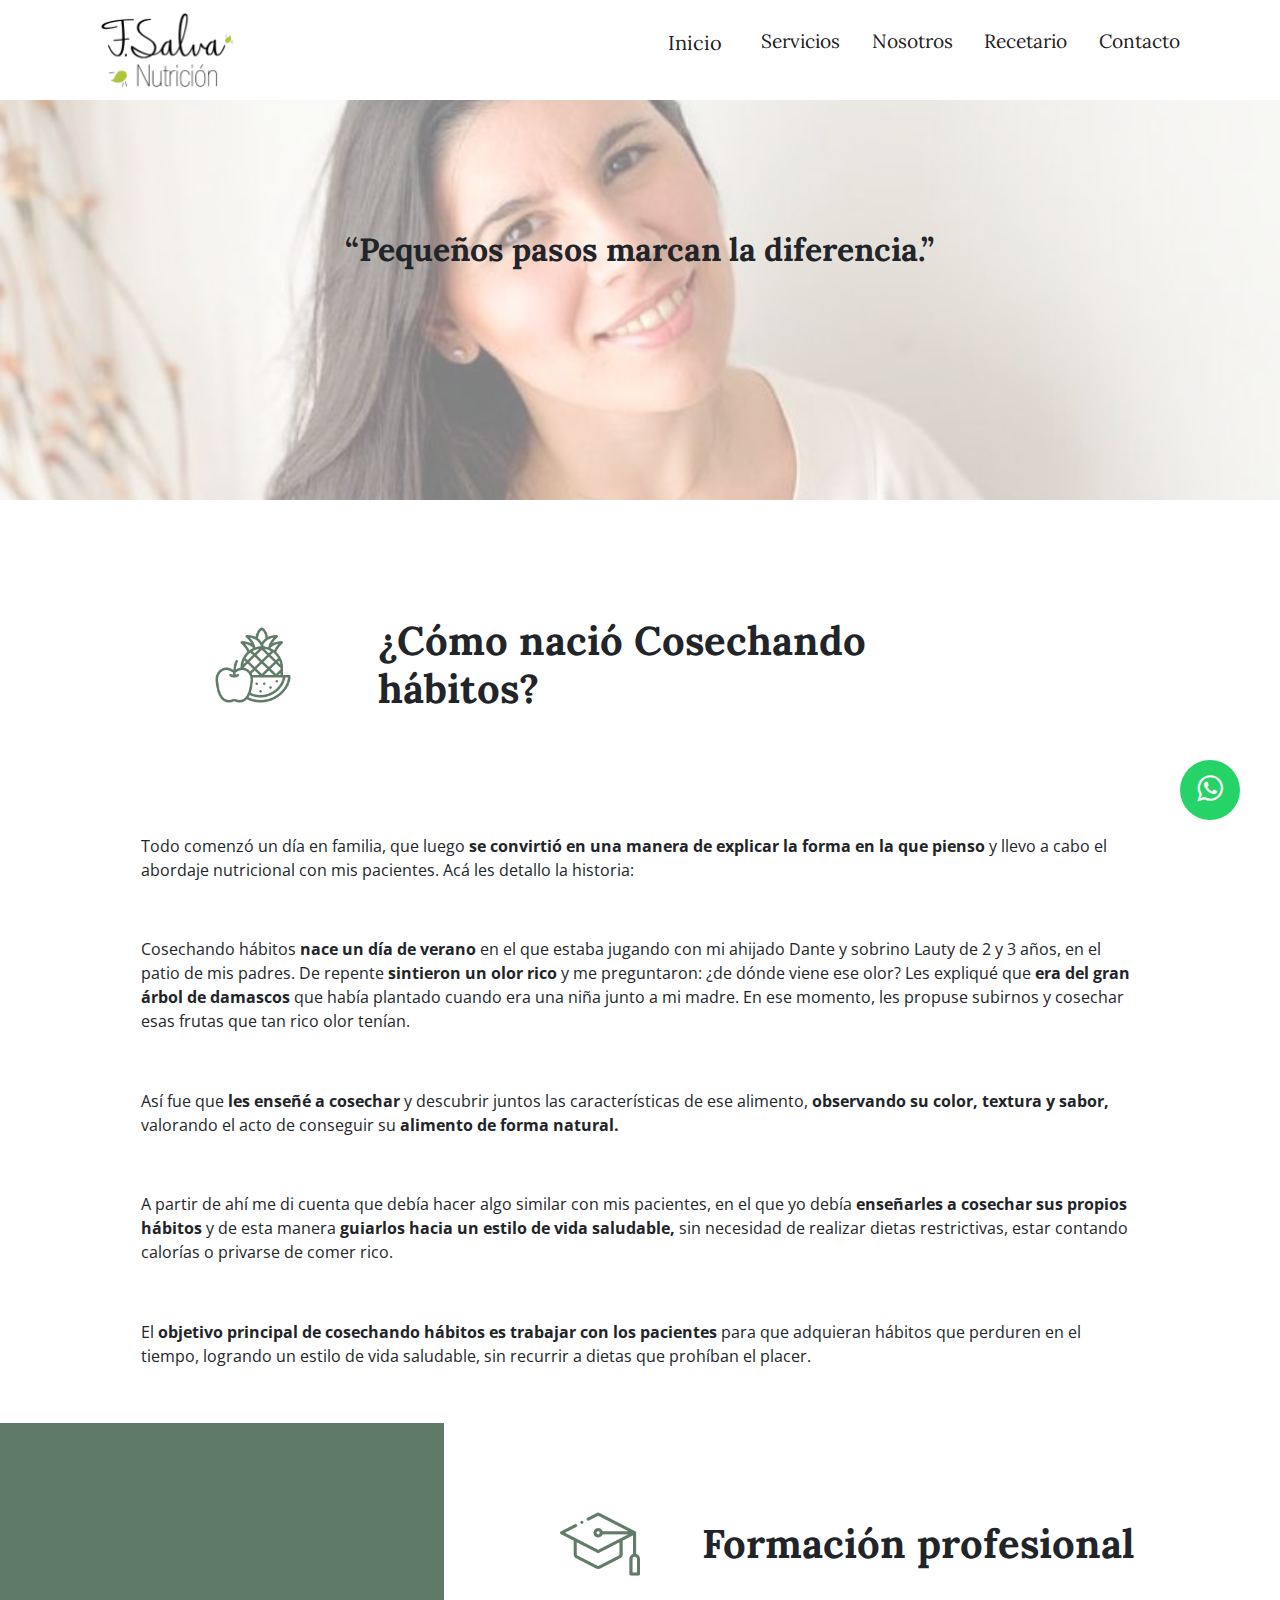
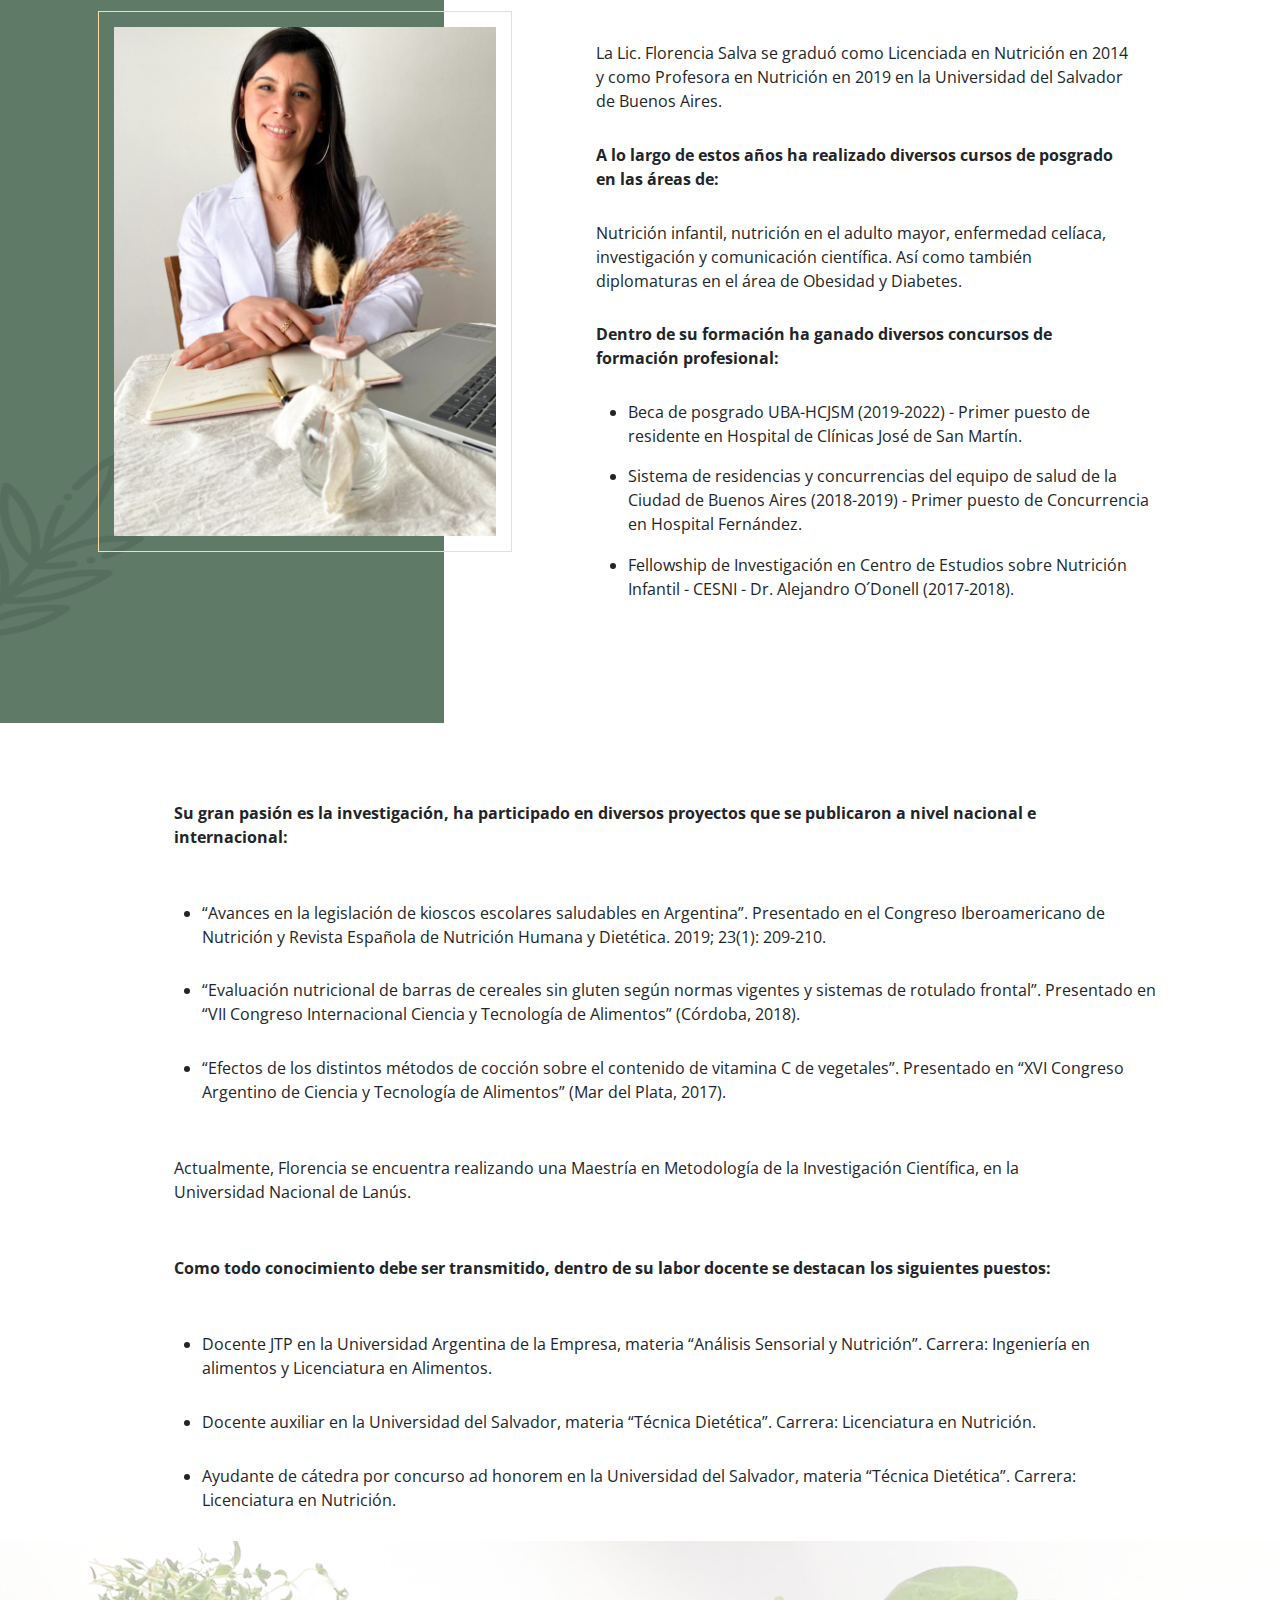
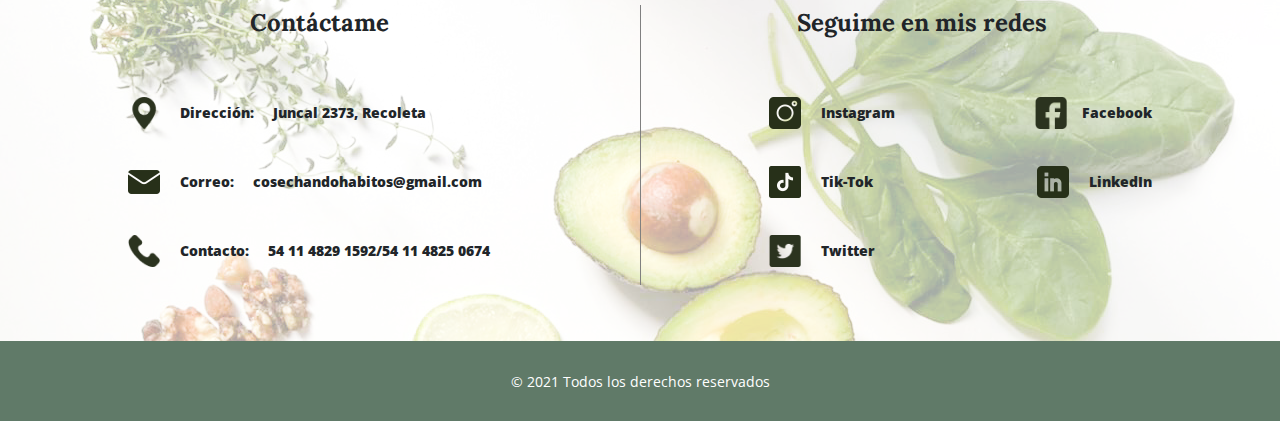
<file: nr/pages/nosotros.html>
<!DOCTYPE html>
<html lang="en">
<head>
	<meta charset="UTF-8">
	<meta name="viewport" content="width=device-width, initial-scale=1.0">
	<title>Nosotros</title>
	<link rel="preconnect" href="https://fonts.gstatic.com">
	<link rel="stylesheet" href="https://stackpath.bootstrapcdn.com/font-awesome/4.7.0/css/font-awesome.min.css">
	<link href="https://fonts.googleapis.com/css2?family=Lora&family=Open+Sans&display=swap" rel="stylesheet">
	<link rel="stylesheet" href="../../cs/css/bootstrap.min.css">
	<link rel="stylesheet" href="../src/css/animate.min.css">
	<link rel="stylesheet" href="../src/css/style.css">
	<link rel="stylesheet" href="../src/css/nosotros.css">
	<script src="../src/js/jquery.min.js"></script>
</head>
<body>
	<header class="mobile__off">
		<div class="container"> 
			<div class="row">
				<div class="d-flex col-lg-10">
					<a href="../../index.html"><img id="logo" src="../../cs/img/logo.png" alt="F. Salvia Nutrición - Logo"></a>
					<div class="d-flex offset-lg-5 offset-sm-4 offset-1">
						<nav class="navbar navbar-expand-lg navbar-light bg-transparent">
							<a class="navbar-brand" href="../../index.html">Inicio</a>
							<button class="navbar-toggler" type="button" data-toggle="collapse" data-target="#navbarSupportedContent" aria-controls="navbarSupportedContent" aria-expanded="false" aria-label="Toggle navigation">
								<span class="navbar-toggler-icon"></span>
							</button>
							<div class="collapse navbar-collapse" id="navbarSupportedContent">
								<ul class="navbar-nav mr-auto">
									<li class="nav-item active">
										<a class="nav-link" href="../../cs/servicios.html">Servicios<span class="sr-only">(current)</span></a>
									</li>
									<li class="nav-item active">
										<a class="nav-link" href="nosotros.html">Nosotros<span class="sr-only">(current)</span></a>
									</li>
									<li class="nav-item active">
										<a class="nav-link" href="recetario.html">Recetario<span class="sr-only">(current)</span></a>
									</li>
									<li class="nav-item active">
										<a class="nav-link" href="../../cs/contacto.html">Contacto<span class="sr-only">(current)</span></a>
									</li>
							</div>
						</nav>
					</div>
				</div>
			</div>
		</div>
	</header>
    <header class="mobile__on">
		<div class="header">
			<a href="../../index.html"><img id="logo" src="../../cs/img/logo.png" alt="F. Salvia Nutrición - Logo"></a>
			<div class="dropdown show">
				<a class="btn btn-secondary" role="button" id="dropdownMenuLink" data-toggle="dropdown" aria-haspopup="true" aria-expanded="false"></a>
				<div class="dropdown-menu" aria-labelledby="dropdownMenuLink" style="left: -60px;top: 60px; padding: 0">
					<a class="nav-link" href="../../cs/servicios.html">Servicios<span class="sr-only">(current)</span></a>
					<a class="nav-link" href="nosotros.html">Nosotros<span class="sr-only">(current)</span></a>
					<a class="nav-link" href="recetario.html">Recetario<span class="sr-only">(current)</span></a>
					<a class="nav-link" href="../../cs/contacto.html">Contacto<span class="sr-only">(current)</span></a>
				</div>
				</div>
			</div>
		</div>
	</header>
	<main>
		<div id="nosotros" class="banner"><div class="opacity"></div><p class="col-8">“Pequeños pasos marcan la diferencia.”</p></div>
		<div id="howItBorn" class="container">
			<div class="row justify-content-center">
				<div class="col-lg-9 col-11 d-flex titleContainer">
					<img id="fruitsLogo" class="titleLogo" src="../../cs/img/fruits.png" alt="Fruits logo">
					<h2 class="sectionTitle">¿Cómo nació Cosechando hábitos?</h2>
				</div>	
			</div>
			<div class="row justify-content-center">
				<div class="col-lg-12">
					<p>Todo comenzó un día en familia, que luego <strong>se convirtió en una manera de 
						explicar la forma en la que pienso</strong> y llevo a cabo el abordaje nutricional
						con mis pacientes. Acá les detallo la historia:
					</p>
					<p>Cosechando hábitos <strong>nace un día de verano</strong> en el que estaba jugando con mi 
						ahijado Dante y sobrino Lauty de 2 y 3 años, en el patio de mis padres. 
						De repente <strong>sintieron un olor rico</strong> y me preguntaron: ¿de dónde viene ese 
						olor? Les expliqué que <strong>era del gran árbol de damascos</strong> que había plantado
						cuando era una niña junto a mi madre. En ese momento, les propuse subirnos
						y cosechar esas frutas que tan rico olor tenían.
					</p>
					<p>
						Así fue que <strong>les enseñé a cosechar</strong> y descubrir juntos las características de
						ese alimento, <strong>observando su color, textura y  sabor,</strong>  valorando el acto de
						conseguir su <strong>alimento de forma natural.</strong>
					</p>
					<p>							
						A partir de ahí me di cuenta que debía hacer algo similar con mis pacientes,
						en el que yo debía <strong>enseñarles a cosechar sus propios hábitos</strong> y de esta manera
						<strong>guiarlos hacia un estilo de vida saludable,</strong> sin necesidad de realizar </strong>
						dietas restrictivas,</strong>  estar contando calorías o privarse de comer rico.
					</p>
					<p>							
						El <strong>objetivo principal de cosechando hábitos es trabajar con los pacientes</strong>
						para que adquieran hábitos que perduren en el tiempo, logrando un estilo de
						vida saludable, </strong>sin recurrir a dietas que prohíban el placer.</strong>
					</p>
				</div>
			</div>
		</div>
		<div id="formation" class="container col-lg-10 col-12">
			<div id="formationRow" class="row justify-content-center">
				<div id="greenBackground" class="col-lg-5 col-10">
					<img id="leaf" src="../../cs/img/leaf.png" alt="Leaf image">
					<div id="portrait" class="col-12">
						<img id="florencia" class="col-12" src="../../cs/img/florencia.png" alt="Florencia's picture">
					</div>	
				</div>
				<div id="personalFormation" class="col-lg-7 col-12">
					<div class="d-flex justify-content-center align-items-center titleContainer">
						<img id="graduationCap" class="titleLogo" src="../../cs/img/graduationCap.png" alt="Graduation cap logo">
						<h2 class="sectionTitle">Formación profesional</h2>
					</div>	
					<div class="col-12">
						<p id="formationText">La Lic. Florencia Salva se graduó como Licenciada en
							Nutrición en 2014 y como Profesora en Nutrición en 2019 en la Universidad
							del Salvador de Buenos Aires.
						</p>
						<p class="font-weight-bold">A lo largo de estos años ha realizado 
							diversos cursos de posgrado en las áreas de:
						</p>
						<p>Nutrición infantil, nutrición
							en el adulto mayor, enfermedad celíaca, investigación y comunicación 
							científica. Así como también diplomaturas en el área de Obesidad y Diabetes.
						</p>
						<p class="font-weight-bold">Dentro de su formación ha ganado diversos concursos
							de formación profesional:
						</p>
						<ul>
							<li>Beca de posgrado UBA-HCJSM (2019-2022) - Primer puesto de residente en Hospital de Clínicas José de San Martín.</li>
							<li>Sistema de residencias y concurrencias del equipo de salud de la Ciudad de Buenos Aires (2018-2019) - Primer puesto de Concurrencia en Hospital Fernández.</li>
							<li>Fellowship de Investigación en Centro de Estudios sobre Nutrición Infantil - CESNI - Dr. Alejandro O´Donell (2017-2018).</li>
						</ul>
					</div>
				</div>
			</div>
		</div>
		<div id="formationContinued" class="container-fluid">
			<div class="row justify-content-center">
				<div class="col-lg-10">
					<p class="font-weight-bold">Su gran pasión es la investigación, ha participado en diversos proyectos que se publicaron 
						a nivel nacional e internacional:
					</p>
					<ul>
						<li>“Avances en la legislación de kioscos escolares saludables en Argentina”. Presentado en el 
							Congreso Iberoamericano de Nutrición y  Revista Española de Nutrición Humana y Dietética. 
							2019; 23(1): 209-210.
						</li>
						<li>“Evaluación nutricional de barras de cereales sin gluten según normas vigentes y sistemas de 
							rotulado frontal”. Presentado en “VII Congreso Internacional Ciencia y Tecnología de Alimentos”
							(Córdoba, 2018).
						</li>
						<li>“Efectos de los distintos métodos de cocción sobre el contenido de vitamina C de vegetales”. 
							Presentado en “XVI Congreso Argentino de Ciencia y Tecnología de Alimentos” (Mar del Plata, 2017).
						</li>	
					</ul>	
					<p>Actualmente, Florencia se encuentra realizando una Maestría en Metodología de la Investigación
						Científica, en la Universidad Nacional de Lanús.
					</p>
					<p class="font-weight-bold">Como todo conocimiento debe ser transmitido, dentro de su labor docente se destacan los siguientes 
						puestos:
					</p>
					<ul>	
						<li>Docente JTP en la Universidad Argentina de la Empresa, materia “Análisis Sensorial y Nutrición”. 
							Carrera: Ingeniería en alimentos y Licenciatura en Alimentos.
						</li>
						<li>Docente auxiliar en la Universidad del Salvador, materia “Técnica Dietética”. Carrera: Licenciatura 
							en Nutrición.
						</li>
						<li>Ayudante de cátedra por concurso ad honorem en la Universidad del Salvador, materia 
							“Técnica Dietética”. Carrera: Licenciatura en Nutrición.
						</li>	
					</ul>
				</div>
			</div>
		</div>
	</main>
	<footer>
		<a href="https://wa.me/+5492994156029" class="whatsapp" target="_blank"> <b class="fa fa-whatsapp whatsapp-icon"></b></a>
		<div class="footer">
			<div class="opacity">
			</div>
			<div class="footerContainer">
					<b>Contáctame</b>
					<div class="contacto"><img src="../../cs/img/pin.png" alt=""><p class="mobile__off" style="margin-right: 5%;">Dirección:</p><p>Juncal 2373, Recoleta</p></div>
					<div class="contacto"><img src="../../cs/img/email.png" alt=""><p class="mobile__off" style="margin-right: 5%;"> Correo:</p> <p>cosechandohabitos@gmail.com</p></div>
					<div class="contacto"><img src="../../cs/img/phone.png" alt=""><p class="mobile__off" style="margin-right: 5%;">Contacto:</p><p>54 11 4829 1592/54 11 4825 0674</p></div>
				</div>
				<div class="footerContainer  mobile__off" style="border-left: gray solid thin;">
					<b  class="mobile__off" style="margin-left: -20%">Seguime en mis redes</b>
				<div class="redes">
						<div class="redes"><a href="https://www.instagram.com/cosechandohabitos/?hl=es-la"><img src="../../cs/img/instagram.png" alt=""></a><p> Instagram</p></div>
						<div class="redes"><a href="https://www.facebook.com/salva.florencia"><img style="margin-left: 10%;" src="../../cs/img/facebook.png" alt=""></a><p class="mobile__off"> Facebook</p></div>
				</div> 
				<div class="redes">
						<div class="redes">
							<a href="https://vm.tiktok.com/ZMepPDSf1/">
							<img src="../../cs/img/tik-tok.png" alt=""></a><p class="mobile__off"> Tik-Tok</p>
						</div>
						<div class="redes">
							<a href="https://ar.linkedin.com/in/florencia-salva-56882778">
							<img src="../../cs/img/linkedin.png" alt=""></a><p class="mobile__off"> LinkedIn</p>
						</div>
				</div>
				<div class="contacto redes"><a href="https://twitter.com/licsalva">
					<img src="../../cs/img/twitter.png" alt="">
					</a><p class="mobile__off"> Twitter</p>
				</div>
			</div>
			<div class="redesMobile">
				<a href="https://www.instagram.com/cosechandohabitos/?hl=es-la"><img src="../../cs/img/instagram.png" class="mobile__on" alt=""></a>
				<a href="https://www.facebook.com/salva.florencia"><img src="../../cs/img/facebook.png" class="mobile__on" alt=""></a>
				<a href="https://vm.tiktok.com/ZMepPDSf1/"><img src="../../cs/img/tik-tok.png" class="mobile__on" alt=""></a>
				<a href="https://ar.linkedin.com/in/florencia-salva-56882778"><img src="../../cs/img/linkedin.png" class="mobile__on" alt=""></a>
				<a href="https://twitter.com/licsalva"><img src="../../cs/img/twitter.png" class="mobile__on" alt=""></a>
			</div>
		</div>
		<div id="copyright">
			<p>© 2021 Todos los derechos reservados</p>
		</div>
	</footer>	
	<script src="../src/js/popper.min.js"></script>
	<script src="../src/js/bootstrap.min.js"></script>
</body>
</html>
</file>
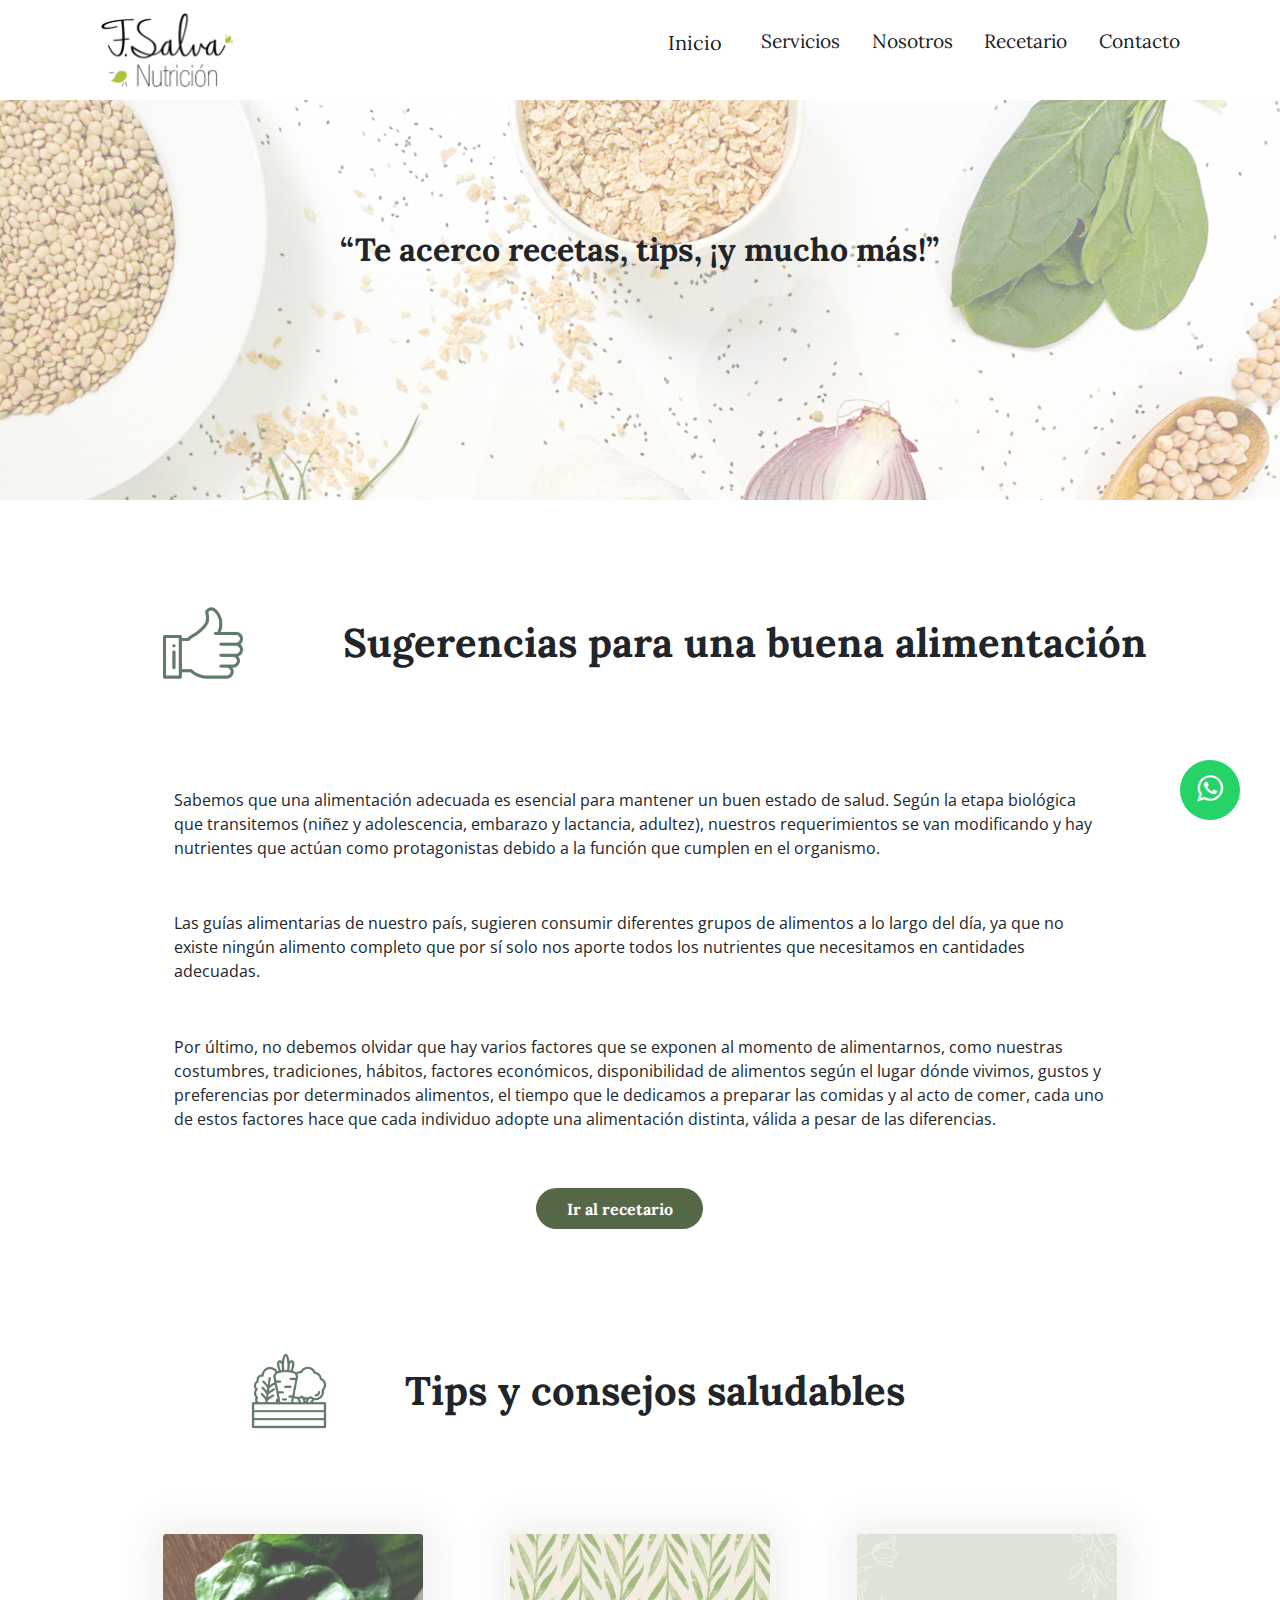
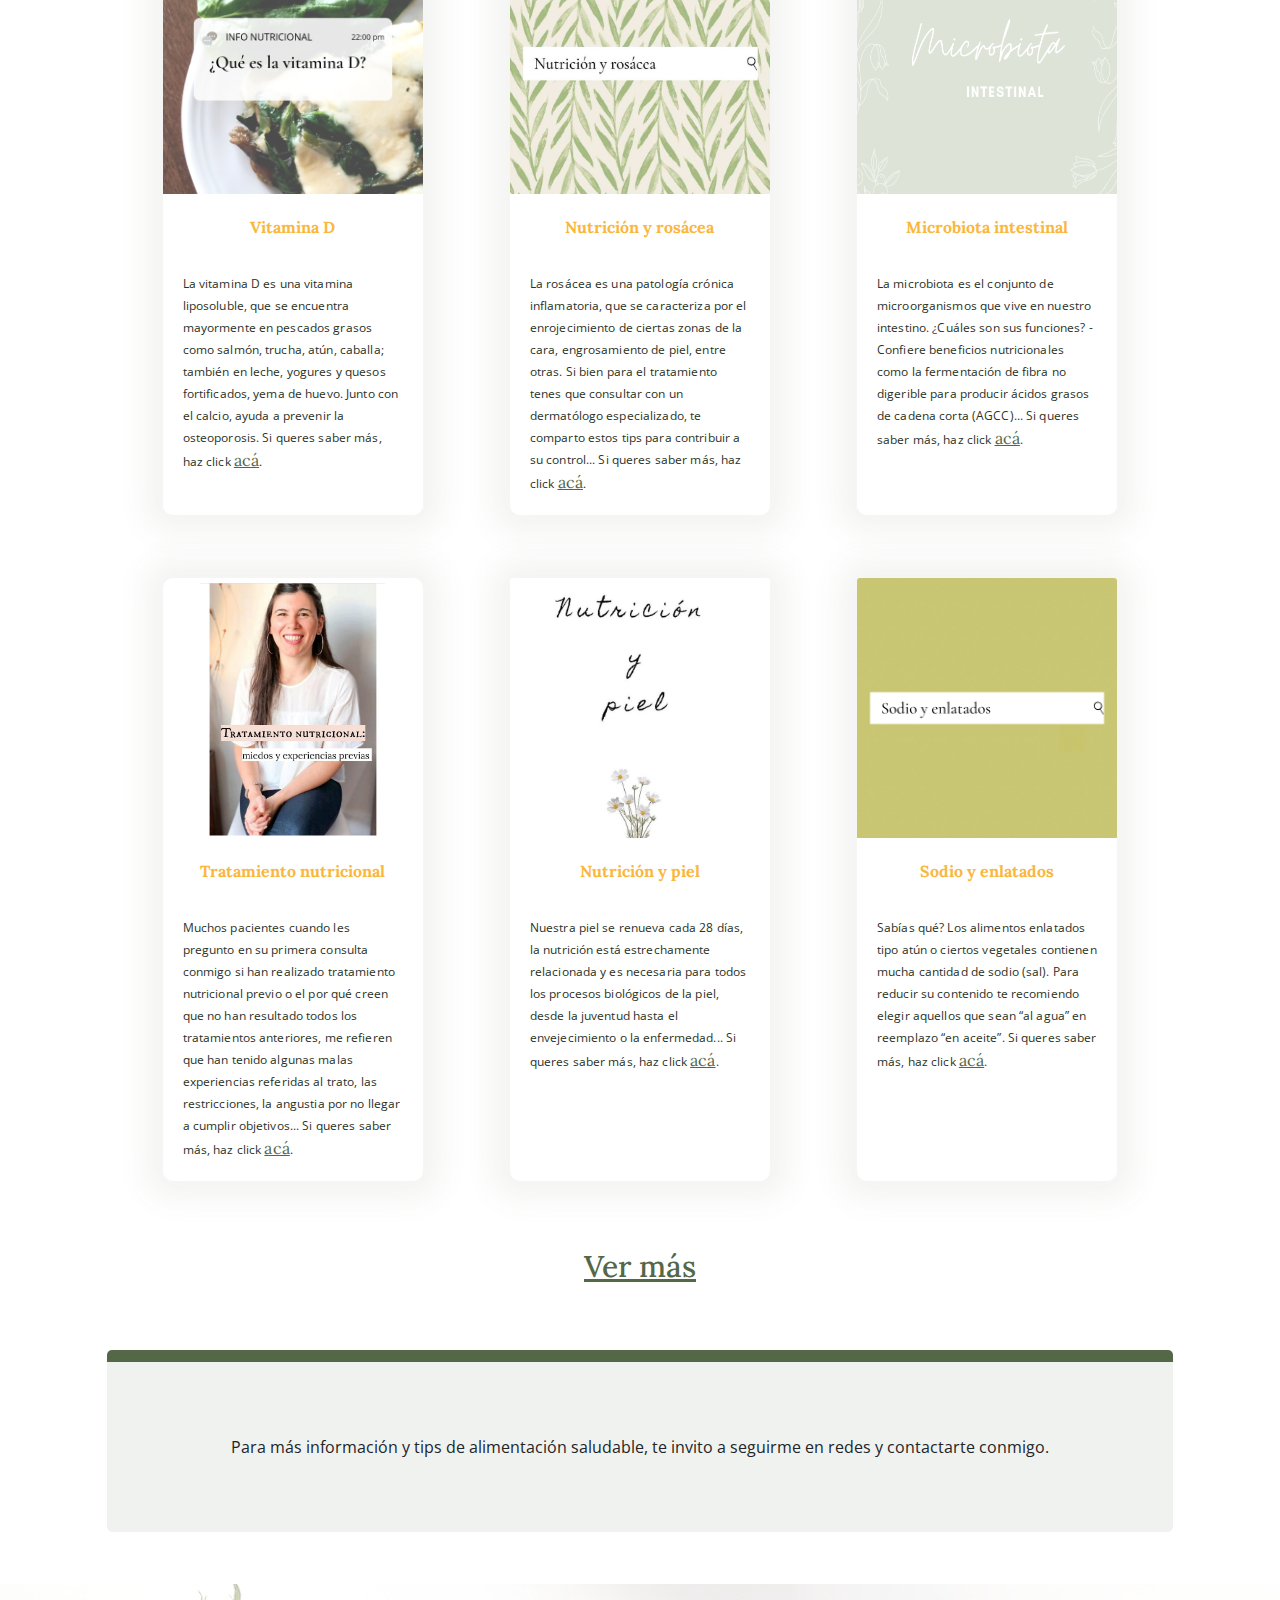
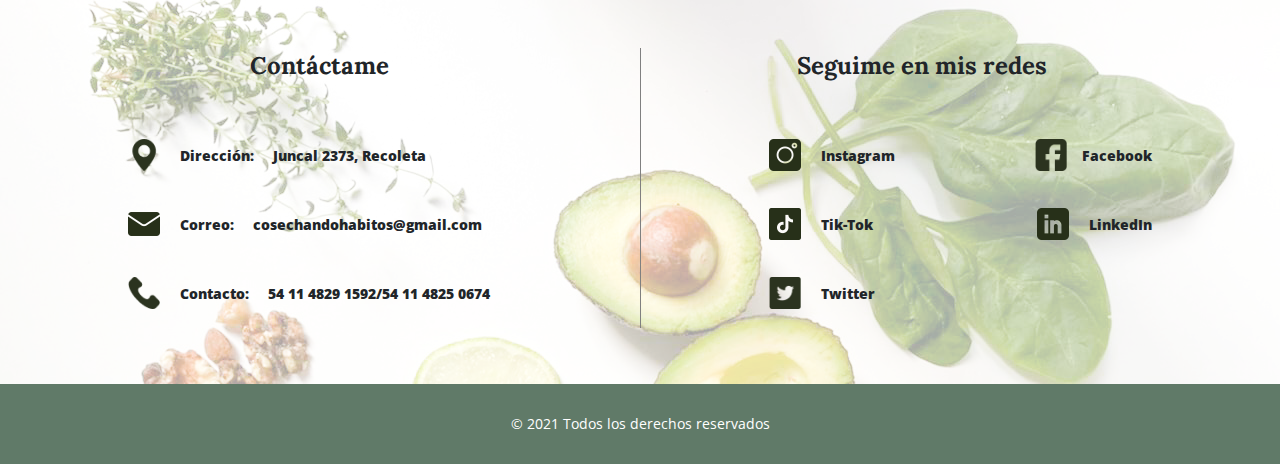
<file: nr/pages/recetario.html>
<!DOCTYPE html>
<html lang="en">
<head>
	<meta charset="UTF-8">
	<meta name="viewport" content="width=device-width, initial-scale=1.0">
	<title>Recetario</title>
	<link rel="preconnect" href="https://fonts.gstatic.com">
	<link rel="stylesheet" href="https://stackpath.bootstrapcdn.com/font-awesome/4.7.0/css/font-awesome.min.css">
	<link href="https://fonts.googleapis.com/css2?family=Lora&family=Open+Sans&display=swap" rel="stylesheet">
	<link rel="stylesheet" href="../../cs/css/bootstrap.css">
	<link rel="stylesheet" href="../src/css/animate.min.css">
	<link rel="stylesheet" href="../src/css/style.css">
	<link rel="stylesheet" href="../src/css/recetario.css">
	<script src="../src/js/jquery.min.js"></script>
	<script defer src="../src/js/script.js"></script>
</head>
<body>
	<header class="mobile__off">
		<div class="container"> 
			<div class="row">
				<div class="d-flex col-lg-10">
					<a href="../../index.html"><img id="logo" src="../../cs/img/logo.png" alt="F. Salvia Nutrición - Logo"></a>
					<div class="d-flex offset-lg-5 offset-sm-4 offset-1">
						<nav class="navbar navbar-expand-lg navbar-light bg-transparent">
							<a class="navbar-brand" href="../../index.html">Inicio</a>
							<button class="navbar-toggler" type="button" data-toggle="collapse" data-target="#navbarSupportedContent" aria-controls="navbarSupportedContent" aria-expanded="false" aria-label="Toggle navigation">
								<span class="navbar-toggler-icon"></span>
							</button>
							<div class="collapse navbar-collapse" id="navbarSupportedContent">
								<ul class="navbar-nav mr-auto">
									<li class="nav-item active">
										<a class="nav-link" href="../../cs/servicios.html">Servicios<span class="sr-only">(current)</span></a>
									</li>
									<li class="nav-item active">
										<a class="nav-link" href="nosotros.html">Nosotros<span class="sr-only">(current)</span></a>
									</li>
									<li class="nav-item active">
										<a class="nav-link" href="recetario.html">Recetario<span class="sr-only">(current)</span></a>
									</li>
									<li class="nav-item active">
										<a class="nav-link" href="../../cs/contacto.html">Contacto<span class="sr-only">(current)</span></a>
									</li>
							</div>
						</nav>
					</div>
				</div>
			</div>
		</div>
	</header>
    <header class="mobile__on">
		<div class="header">
			<a href="../../index.html"><img id="logo" src="../../cs/img/logo.png" alt="F. Salvia Nutrición - Logo"></a>
			<div class="dropdown show">
				<a class="btn btn-secondary" role="button" id="dropdownMenuLink" data-toggle="dropdown" aria-haspopup="true" aria-expanded="false"></a>
				<div class="dropdown-menu" aria-labelledby="dropdownMenuLink" style="left: -60px;top: 60px; padding: 0">
					<a class="nav-link" href="../../cs/servicios.html">Servicios<span class="sr-only">(current)</span></a>
					<a class="nav-link" href="nosotros.html">Nosotros<span class="sr-only">(current)</span></a>
					<a class="nav-link" href="recetario.html">Recetario<span class="sr-only">(current)</span></a>
					<a class="nav-link" href="../../cs/contacto.html">Contacto<span class="sr-only">(current)</span></a>
				</div>
				</div>
			</div>
		</div>
	</header>
	<main>
		<div id="recetario" class="banner"><div class="opacity"></div><p class="col-8">“Te acerco recetas, tips, ¡y mucho más!”</p></div>
		<div id="suggestions" class="container-fluid">
			<div class="row justify-content-center">
				<div class="d-flex justify-content-center align-items-center titleContainer col-8 offset-1">
					<img id="okLogo" class="titleLogo" src="../../cs/img/ok.png" alt="Ok logo">
					<h2 class="col-lg-12 col-10">Sugerencias para una buena alimentación</h2>
				</div>
			</div>
			<div class="row justify-content-center align-content-center">
				<div class="col-10">
					<p>Sabemos que una alimentación adecuada es esencial para mantener un buen
						estado de salud. Según la etapa biológica que transitemos (niñez y 
						adolescencia, embarazo y lactancia, adultez), nuestros requerimientos se 
						van modificando y hay nutrientes que actúan como protagonistas debido a 
						la función que cumplen en el organismo.
					</p>
					<p>	
						Las guías alimentarias de nuestro país, sugieren consumir diferentes 
						grupos de alimentos a lo largo del día, ya que no existe ningún alimento 
						completo que por sí solo nos aporte todos los nutrientes que necesitamos 
						en cantidades adecuadas.
					</p>
					<p>	
						Por último, no debemos olvidar que hay varios factores que se exponen al
						momento de alimentarnos, como nuestras costumbres, tradiciones, hábitos,
						factores económicos, disponibilidad de alimentos según el lugar dónde 
						vivimos, gustos y preferencias por determinados alimentos, el tiempo que
						le dedicamos a preparar las comidas y al acto de comer, cada uno de estos
						factores hace que cada individuo adopte una alimentación distinta, 
						válida a pesar de las diferencias.
					</p>
					<div>
						<button id="ask" class="buttonRecetario" onclick="window.open('https://drive.google.com/file/d/130Uf0xzyl0beCciHWpt2mXNNYN555-aX/view?usp=sharing', '_blank')">Ir al recetario</button>
					</div>
				</div>
			</div>
		</div>
		<div id="tips" class="container-fluid">
			<div class="row justify-content-center">
				<div class="d-flex justify-content-center align-items-center titleContainer">
					<img id="organics" class="titleLogo" src="../../cs/img/organics.png" alt="Organics foods logo">
					<h2 class="col-lg-12 col-7">Tips y consejos saludables</h2>
				</div>
			</div>
			<div id="tipCardsContainer" class="col-lg-10 offset-lg-1">
				<div class="row justify-content-center">
					<div id="tipCard1" class="card col-lg-3 col-10">
						<img class="card-img-top" src="../../cs/img/card1Image.png" alt="Card image cap">
						<div class="card-body">
							<h4 class="card-title">Vitamina D</h4>
							<p class="card-text">
								La vitamina D es una vitamina liposoluble, que se encuentra mayormente
								en pescados grasos como salmón, trucha, atún, caballa; también en leche, 
								yogures y quesos fortificados, yema de huevo.
								Junto con el calcio, ayuda a prevenir la osteoporosis.
								Si queres saber más, haz click <a class="recipeLink" href="https://www.instagram.com/p/CMyCAeWM4ZT/" target="_blank">acá</a>.
							</p>
						</div>
					</div>
					<div id="tipCard2" class="card col-lg-3 offset-lg-1 col-10">
						<img class="card-img-top" src="../../cs/img/card2Image.png" alt="Card image cap">
						<div class="card-body">
							<h4 class="card-title">Nutrición y rosácea</h4>
							<p class="card-text">
								La rosácea es una patología crónica inflamatoria, que se caracteriza 
								por el enrojecimiento de ciertas zonas de la cara, engrosamiento de 
								piel, entre otras. 
								Si bien para el tratamiento tenes que consultar con un dermatólogo 
								especializado, te comparto estos tips para contribuir a su control...
								Si queres saber más, haz click <a class="recipeLink" href="https://www.instagram.com/p/CKxS3lfM0Ts/" target="_blank">acá</a>.
							</p>
						</div>
					</div>
					<div id="tipCard3" class="card col-lg-3 offset-lg-1 col-10">
						<img class="card-img-top" src="../../cs/img/card3Image.png" alt="Card image cap">
						<div class="card-body">
							<h4 class="card-title">Microbiota intestinal</h4>
							<p class="card-text">
								La microbiota es el conjunto de microorganismos que vive en nuestro 
								intestino. ¿Cuáles son sus funciones?
								-Confiere beneficios nutricionales como la fermentación de fibra 
								no digerible para producir ácidos grasos de cadena corta (AGCC)...
								Si queres saber más, haz click <a class="recipeLink" href="https://www.instagram.com/p/CN8u7wcM99e/" target="_blank">acá</a>.
							</p>
						</div>
					</div>
					<div id="tipCard4" class="card col-lg-3 col-10">
						<img id="imgCard4" class="card-img-top" src="../../cs/img/card4Image.png" alt="Card image cap" style="width: auto; align-self: center;">
						<div class="card-body">
							<h4 class="card-title">Tratamiento nutricional</h4>
							<p class="card-text">
								Muchos pacientes cuando les pregunto en su primera consulta conmigo 
								si han realizado tratamiento nutricional previo o el por qué creen 
								que no han resultado todos los tratamientos anteriores, me refieren 
								que han tenido algunas malas experiencias referidas al trato, las 
								restricciones, la angustia por no llegar a cumplir objetivos...
								Si queres saber más, haz click <a class="recipeLink" href="https://www.instagram.com/p/CLPn9n-MUD-/" target="_blank">acá</a>.
							</p>
						</div>
					</div>
					<div id="tipCard5" class="card col-lg-3 offset-lg-1 col-10">
						<img class="card-img-top" src="../../cs/img/card5Image.png" alt="Card image cap">
						<div class="card-body">
							<h4 class="card-title">Nutrición y piel</h4>
							<p class="card-text">
								Nuestra piel se renueva cada 28 días, la nutrición está estrechamente 
								relacionada y es necesaria para todos los procesos biológicos de la 
								piel, desde la juventud hasta el envejecimiento o la enfermedad...
								Si queres saber más, haz click <a class="recipeLink" href="https://www.instagram.com/p/CKh7Cs3s3A3/" target="_blank">acá</a>.
							</p>
						</div>
					</div>
					<div id="tipCard6" class="card col-lg-3 offset-lg-1 col-10">
						<img class="card-img-top" src="../../cs/img/card6Image.png" alt="Card image cap">
						<div class="card-body">
							<h4 class="card-title">Sodio y enlatados</h4>
							<p class="card-text">
								Sabías qué? 
								Los alimentos enlatados tipo atún o ciertos vegetales contienen mucha 
								cantidad de sodio (sal). 
								Para reducir su contenido te recomiendo elegir aquellos que sean “al 
								agua” en reemplazo “en aceite”.
								Si queres saber más, haz click <a class="recipeLink" href="https://www.instagram.com/p/CMilNkRnAFv/" target="_blank">acá</a>.
							</p>
						</div>
					</div>
				</div>
			</div>
			<div id="seeMoreDiv" class="d-flex justify-content-center">
				<p class="seeMore"><a>Ver más</a></p>
			</div>
			<div id="tipCardsContainer2" class="col-lg-10 offset-lg-1" style="display:none">
				<div class="row justify-content-center">
					<div id="tipCard7" class="card col-lg-3 col-10">
						<img class="card-img-top" src="../../cs/img/imgCard7.png" alt="Card image cap">
						<div class="card-body">
							<h4 class="card-title">Microbiota, alimentos que favorecen</h4>
							<p class="card-text">
								Estudios recientes han demostrado que una dieta rica en grasas 
								saturadas y azúcares, modifica la microbiota intestinal, lo cual 
								podría explicar el desarrollo concomitante de enfermedades como la 
								diabetes tipo 2, obesidad y enfermedades inflamatorias intestinales.
								Si queres saber más, haz click <a class="recipeLink" href="https://www.instagram.com/p/COEWTtjMsq-/" target="_blank">acá</a>.
							</p>
						</div>
					</div>
					<div id="tipCard8" class="card col-lg-3 offset-lg-1 col-10">
						<img class="card-img-top" src="../../cs/img/imgCard8.png" alt="Card image cap">
						<div class="card-body">
							<h4 class="card-title">Compra inteligente</h4>
							<p class="card-text">
								Para optimizar el tiempo de tu compra, lo ideal es realizar una 
								lista de compras saludable y al llegar al lugar, hacer un recorrido 
								inteligente. Pero, ¿Cómo se realiza?...
								Si queres saber más, haz click <a class="recipeLink" href="https://www.instagram.com/p/CQM2RGmMEYI/" target="_blank">acá</a>.
							</p>
						</div>
					</div>
					<div id="tipCard9" class="card col-lg-3 offset-lg-1 col-10">
						<img class="card-img-top" src="../../cs/img/imgCard9.png" alt="Card image cap">
						<div class="card-body">
							<h4 class="card-title">Hablemos de diabetes</h4>
							<p class="card-text">
								Muchas veces los pacientes diabéticos me consultan si tienen que 
								erradicar los hidratos de carbono de su alimentación. Pero eliminarlos 
								no es la solución.
								Por esto hoy te comparto 4 tips que van a favorecer tu respuesta 
								glucémica...
								Si queres saber más, haz click <a class="recipeLink" href="https://www.instagram.com/p/CHoetuJhC9H/" target="_blank">acá</a>.
							</p>
						</div>
					</div><div id="tipCard10" class="card col-lg-3 col-10">
						<img class="card-img-top" src="../../cs/img/imgCard10.png" alt="Card image cap">
						<div class="card-body">
							<h4 class="card-title">Nutrición y ciclo menstrual</h4>
							<p class="card-text">
								Algunos estudios hablan sobre el aumento de apetito y antojo sobre 
								determinados alimentos durante la llamada fase lútea, que comprende 
								entre el día 14 a 28 del ciclo.
								Esto se asocia con el aumento de la hormona progesterona, que predomina
								en dicha fase.
								Si queres saber más, haz click <a class="recipeLink" href="https://www.instagram.com/p/CKP3rRtMH73/" target="_blank">acá</a>.
							</p>
						</div>
					</div>
					<div id="tipCard11" class="card col-lg-3 offset-lg-1 col-10">
						<img class="card-img-top" src="../../cs/img/imgCard11.png" alt="Card image cap">
						<div class="card-body">
							<h4 class="card-title">Dieta, ¿Por qué le decimos que no?</h4>
							<p class="card-text">
								A menudo la palabra "dieta" aparece explícita en muchas frases de mis
								pacientes que me visitan por primera vez.
								La nutrición se ha ido transformando a tal punto que las dietas han 
								quedado en el camino.
								Si queres saber más, haz click <a class="recipeLink" href="https://www.instagram.com/p/CEmdFC2jUnP/" target="_blank">acá</a>.
							</p>
						</div>
					</div>
				</div>
				<div id="goBackDiv" class="d-flex justify-content-center">
					<p class="goBack">Volver atrás</p>
				</div>
			</div>
			</div>
			<div id="moreInfo" class="col-lg-10 offset-lg-1">
				<div id="moreInfoTextContainer" class="row justify-content-center">
					<div id="greenRectangle" class="col-lg-12"></div>
					<p id="moreInfoText">Para más información y tips de alimentación saludable, te invito a 
						seguirme en redes y contactarte conmigo.
					</p>
				</div>
			</div>	
		</div>
	</main>
	<footer>
		<a href="https://wa.me/+5492994156029" class="whatsapp" target="_blank"> <b class="fa fa-whatsapp whatsapp-icon"></b></a>
		<div class="footer">
			<div class="opacity">
			</div>
			<div class="footerContainer">
					<b>Contáctame</b>
					<div class="contacto"><img src="../../cs/img/pin.png" alt=""><p class="mobile__off" style="margin-right: 5%;">Dirección:</p><p>Juncal 2373, Recoleta</p></div>
					<div class="contacto"><img src="../../cs/img/email.png" alt=""><p class="mobile__off" style="margin-right: 5%;"> Correo:</p> <p>cosechandohabitos@gmail.com</p></div>
					<div class="contacto"><img src="../../cs/img/phone.png" alt=""><p class="mobile__off" style="margin-right: 5%;">Contacto:</p><p>54 11 4829 1592/54 11 4825 0674</p></div>
				</div>
				<div class="footerContainer  mobile__off" style="border-left: gray solid thin;">
					<b  class="mobile__off" style="margin-left: -20%">Seguime en mis redes</b>
				<div class="redes">
						<div class="redes"><a href="https://www.instagram.com/cosechandohabitos/?hl=es-la"><img src="../../cs/img/instagram.png" alt=""></a><p> Instagram</p></div>
						<div class="redes"><a href="https://www.facebook.com/salva.florencia"><img style="margin-left: 10%;" src="../../cs/img/facebook.png" alt=""></a><p class="mobile__off"> Facebook</p></div>
				</div> 
				<div class="redes">
						<div class="redes">
							<a href="https://vm.tiktok.com/ZMepPDSf1/">
							<img src="../../cs/img/tik-tok.png" alt=""></a><p class="mobile__off"> Tik-Tok</p>
						</div>
						<div class="redes">
							<a href="https://ar.linkedin.com/in/florencia-salva-56882778">
							<img src="../../cs/img/linkedin.png" alt=""></a><p class="mobile__off"> LinkedIn</p>
						</div>
				</div>
				<div class="contacto redes"><a href="https://twitter.com/licsalva">
					<img src="../../cs/img/twitter.png" alt="">
					</a><p class="mobile__off"> Twitter</p>
				</div>
			</div>
			<div class="redesMobile">
				<a href="https://www.instagram.com/cosechandohabitos/?hl=es-la"><img src="../../cs/img/instagram.png" class="mobile__on" alt=""></a>
				<a href="https://www.facebook.com/salva.florencia"><img src="../../cs/img/facebook.png" class="mobile__on" alt=""></a>
				<a href="https://vm.tiktok.com/ZMepPDSf1/"><img src="../../cs/img/tik-tok.png" class="mobile__on" alt=""></a>
				<a href="https://ar.linkedin.com/in/florencia-salva-56882778"><img src="../../cs/img/linkedin.png" class="mobile__on" alt=""></a>
				<a href="https://twitter.com/licsalva"><img src="../../cs/img/twitter.png" class="mobile__on" alt=""></a>
			</div>
		</div>
		<div id="copyright">
			<p>© 2021 Todos los derechos reservados</p>
		</div>
	</footer>	
	<script src="../src/js/popper.min.js"></script>
	<script src="../src/js/bootstrap.min.js"></script>
</body>
</html>
</file>
<file: nr/src/css/style.css>
body {
    font-family: 'Open Sans',sans-serif;
    overflow-x: clip
}

header {
    position: fixed;
    background-color: #fff;
    z-index: 999;
    width: 100%;
    top: 0
}

.navbar {
    font-size: 1.375rem
}

h1,h2 {
    font-weight: 700
}

h2 {
    font-family: Lora;
    font-size: 2.5rem
}

p {
    font-family: Open Sans
}

#beginning {
    position: relative
}

#ask,#beginning h1,.centeredText {
    position: relative;
    z-index: 2
}

#beginning::before,#recepiesContainer::before {
    background-size: cover;
    content: ' ';
    display: block;
    position: absolute;
    opacity: .65;
    z-index: 1;
    left: 0;
    top: 0;
    width: 100%;
    height: 100%
}

#beginning::before {
    background-image: url(/images/indexBeginning.jpeg);
    background-repeat: no-repeat
}

#beginningRow {
    height: 86vh;
    min-height: 552px
}

#beginningtitle {
    padding-left: 4%;
    font-size: 50px
}

#beginningText {
    text-align: justify
}

#beginningText,.centeredText {
    font-size: 1.375rem
}

.buttonStyling {
    background-color: #546747;
    border-radius: 100px;
    color: #fff;
    width: 13vw;
    height: 3.2vw;
    margin: 2% 30%;
    font-weight: bolder
}

#formationRow {
    height: 100vh;
    min-height: 850px
}

#greenBackground {
    background: #607a68;
    right: 10%
}

#leaf {
    position: relative;
    width: 188px;
    height: 188px;
    margin-left: 0!important;
    top: 70%;
    right: 10%;
    transform: rotate(-8.14deg);
    opacity: 10%
}

#portrait {
    border: 1px solid #fddca5;
    left: 20%;
    padding: 3.5% 0
}

#personalFormation {
    padding: 5% 0
}

#treatment {
    margin-top: 5%
}

#treatmentsContainer {
    margin: 5% auto
}

.titleContainer {
    align-items: center;
    padding: 2% 0
}

.titleLogo {
    margin-right: 5%;
    width: 80px;
    height: 80px
}

.logoContainer {
    width: 240px;
    height: 240px;
    text-align: center
}

#logoImageContainer {
    border-radius: 90px;
    background: #ccd9ac
}

.logos {
    width: 146px;
    height: 146px;
    padding: 20%
}

.logoText {
    margin: 15% 0;
    font-size: .85rem
}

li {
    margin-bottom: 3%;
    margin-left: 4%
}

#recipeBook {
    margin-top: 5%
}

#recepiesContainer {
    position: relative;
    text-align: -webkit-center;
    height: 500px;
    margin: 5% 0
}

#receipeBook,#recepiesContainer #receipeText,#recepiesWhiteDiv {
    position: relative;
    z-index: 2
}

#recepiesContainer::before {
    background-image: url(/images/recepiesIndex.jpeg);
    background-position-y: 40%;
    margin-bottom: 4%
}

#recepiesWhiteDiv,.card {
    background: #fff;
    box-shadow: 0 3px 20px rgba(0,0,0,.1);
    border-radius: 10px
}

#receipeText {
    margin: 5% 10%;
    font-size: 1.125rem
}

#recipeButton {
    margin-bottom: 10%
}

.card {
    padding-right: 0;
    padding-left: 0;
    box-shadow: 0 0 30px 18px rgba(84,103,71,.07);
    border: 0;
    margin-top: 6%
}

.card-img-top {
    height: 260.41px
}

.card-title {
    margin-bottom: 10%;
    height: 26px;
    left: 25.58px;
    top: 264.32px;
    font-family: Lora;
    font-style: normal;
    font-weight: 700;
    font-size: 1rem;
    line-height: 26px;
    text-align: center;
    color: #fab73d
}

.card-text {
    font-family: Open Sans;
    font-style: normal;
    font-weight: 400;
    font-size: 12px;
    line-height: 22px;
    letter-spacing: .01em;
    color: #2b331f;
    margin: 15% auto
}

.seeMore {
    font-family: Lora;
    font-style: normal;
    font-weight: 500;
    font-size: 30px;
    line-height: 44px;
    text-decoration-line: underline;
    color: #546747;
    cursor: pointer;
    margin: 5%
}

.banner {
    display: flex;
    flex-direction: row;
    width: 100%;
    min-width: 1000px;
    height: 500px;
    background-size: 100% 100%;
    background-color: #fff;
    background-position-y: 18%;
    align-items: center;
    justify-content: center
}

.banner .opacity {
    height: 500px;
    opacity: .5
}

@media only screen and (min-width:576px) and (max-width:768px) {
    #beginningtitle {
        text-align: center;
        padding-left: 10%
    }

    #beginningText {
        text-align: justify
    }

    .buttonStyling {
        width: 100px;
        height: 100px;
        padding: 2%
    }

    h2 {
        font-size: 1.5rem
    }

    .titleContainer {
        margin-top: 5%
    }

    #formation {
        min-height: 1800px
    }

    #leaf {
        top: 75%;
        right: 10%
    }

    .titleLogo {
        margin-right: 1%
    }

    .sectionTitle {
        text-align: center
    }

    #recipeBook {
        height: 85vh
    }
}

@media only screen and (max-width:575px) {
    #beginningText,#beginningtitle {
        text-align: center;
        padding-left: 10%
    }

    .buttonStyling {
        width: auto;
        height: auto;
        padding: 2%
    }

    h2 {
        font-size: 1.5rem
    }

    .titleContainer {
        margin-top: 5%
    }

    #leaf {
        top: 75%;
        right: 10%
    }

    #greenBackground {
        min-height: 100vh
    }

    li {
        margin-left: 0;
        padding-right: 10%
    }

    #treatment {
        margin-top: 260%
    }

    #treatmentsContainer {
        flex-flow: wrap
    }

    .titleLogo {
        margin-right: 1%
    }

    .sectionTitle {
        text-align: center
    }

    #recipeBook {
        height: 85vh
    }

    .bg-transparent {
        position: absolute;
        top: 25%
    }

    .navbar-toggler {
        left: 80%
    }

    .collapse.show,.navbar-collapse,.navbar-toggler {
        position: absolute
    }

    .collapse.show {
        top: 65%;
        z-index: 2
    }
}

.background,.freebirdLightBackground,body {
    background-color: #fff
}

.background {
    border-radius: 10px;
    border: #d3d3d3 solid thin;
    margin-bottom: 2%
}

.recipeLink {
    text-decoration-line: underline;
    font-size: 1rem;
    color: #546747
}

.banner p,.infoServicios b,a,button,h1 {
    font-family: "Lora"
}

button {
    border: 0
}

h2,p {
    margin: 5%
}

footer p,i {
    font-size: .9rem
}

i {
    color: red
}

h3 {
    font-size: 1.2rem;
    margin: 0
}

.footer,.footerContainer {
    width: 100%;
    font-weight: bolder;
    font-family: "Lora"
}

.footer {
    background-position-y: center;
    display: flex;
    flex-direction: row;
    min-width: 1000px;
    height: 400px;
    background: url(../../../cs/img/Footer.jpg) repeat-y;
    background-color: #fff;
    background-position-x: center;
    background-size: cover
}

.footerContainer {
    height: 70%;
    padding: 0 10%;
    z-index: 1;
    display: grid;
    margin-top: 5%
}

.redes {
    display: flex;
    justify-content: space-between;
    align-items: center
}

footer img {
    width: 32px;
    height: 32px;
    margin: 0 20px 0 0
}

.footer b {
    justify-self: center;
    font-size: 1.5rem
}

footer a {
    display: grid;
    text-decoration: none
}

footer p {
    margin: 0
}

#copyright,.opacity {
    width: 100%;
    min-width: 1000px
}

.opacity {
    height: 400px;
    background-color: #fff;
    z-index: 0;
    position: absolute;
    opacity: .65;
    margin: 0
}

#copyright {
    height: 80px;
    color: #fff;
    background-color: #607a68;
    display: grid;
    justify-content: center;
    align-content: center;
    z-index: 1
}

.mobile__on {
    display: none
}

.whatsapp {
    position: fixed;
    width: 60px;
    height: 60px;
    bottom: 80px;
    right: 40px;
    background-color: #25d366;
    color: #fff;
    border-radius: 50px;
    text-align: center;
    font-size: 30px;
    z-index: 100
}

.whatsapp-icon {
    margin-top: 13px
}

#logo {
    width: 133px;
    height: 75px;
    margin: 12.5px 15.5px
}

.navbar {
    font-family: Lora;
    font-size: 22px
}

.nav-link {
    margin-top: 10%
}

.navbar {
    margin-bottom: 3%;
    margin-left: 4%
}

.nav-link:hover,.navbar-brand:hover {
    text-decoration: underline;
    text-decoration-color: #87a985;
    text-decoration-style: solid;
    text-decoration-thickness: 3px
}

.nav-item {
    background-color: #fff
}

.nav-item,.nav-item a {
    font-size: 1.2rem
}

.navbar li::before {
    content: "\2022";
    display: none
}

.contacto {
    display: flex;
    justify-content: flex-start;
    align-items: center
}

@media (pointer:none),(pointer:coarse) {
    .mobile__on {
        display: block
    }

    .mobile__off {
        display: none
    }

    .footer {
        flex-direction: column;
        height: 250px;
        min-width: 0
    }

    .footer p {
        font-size: .85rem
    }

    .footer img {
        height: 25px;
        width: 25px
    }

    .redesMobile img {
        margin: 0
    }

    .redesMobile {
        display: flex;
        z-index: 0;
        justify-content: space-evenly;
        margin-top: 2.5%;
        margin-bottom: 2.5%
    }

    .footerContainer {
        margin-top: 5%;
        border: 0!important;
        justify-content: center;
    }

    .banner {
        width: 100%;
        min-width: 0
    }

    #copyright,.opacity {
        min-width: 0;
        height: 50px
    }

    .opacity {
        height: 250px
    }

    ul {
        margin-left: -5%
    }

    .navBar li {
        margin-left: 0;
        padding-right: 10%
    }

    .sectionTitle {
        text-align: center
    }

    .navbar-toggler {
        left: 80%
    }

    .collapse.show,.navbar-collapse,.navbar-toggler {
        position: absolute
    }

    .collapse.show {
        top: 65%;
        z-index: 2
    }

    #ask {
        padding: 0 15%
    }

    #dropdownMenuLink,.nav-link {
        color: #000;
        text-decoration: none
    }

    .nav-link {
        font-size: 1.5rem;
        border: solid thin rgba(0,0,0,.1);
        margin: 5px 0
    }

    .dropdown-menu {
        display: none
    }

    #dropdownMenuLink {
        width: 150px;
        height: 45px;
        background: no-repeat 50%;
        border-color: rgba(0,0,0,.1);
        background-image: url("data:image/svg+xml,%3csvg xmlns='http://www.w3.org/2000/svg' width='30' height='30' viewBox='0 0 30 30'%3e%3cpath stroke='rgba%280, 0, 0, 0.5%29' stroke-linecap='round' stroke-miterlimit='10' stroke-width='2' d='M4 7h22M4 15h22M4 23h22'/%3e%3c/svg%3e")
    }

    .header {
        display: flex;
        align-items: center;
        justify-content: space-around
    }
}
</file>
<file: nr/src/css/nosotros.css>
#beginningNosotros {
	position: relative;
}
#beginningNosotros  h1, .centeredText,#ask {
	position: relative;
	z-index: 2;
}#beginningNosotros::before {
	background-image: url("/images/nosotrosBeginning.jpeg");
	background-position-y: 40%;
	background-size: cover;
	content: ' ';
	display: block;
  position: absolute;
	opacity: 0.65;
	margin-bottom: 4%;
	z-index: 1;
	left: 0;
	top: 0;
	width: 100%;
  height: 100%;
}
#howItBorn {
	margin-top: 4%;
}
#formationContinued {
	margin-top: 2%;
}
#nosotros {
    background: url(../../../cs/img/Encabezado\ de\ nosotros.jpeg) repeat-y;
    margin-bottom: 4%;
    background-position-y: 30%;
    background-size: cover
}
#nosotros p {
    font-size: 2rem;
    text-align: center;
    font-weight: bolder
}
@media only screen and (min-width:576px) and (max-width:768px) {
	#title {
		text-align: center;
	}
	#formationContinued {
		margin-top: 180%;
	}
}
@media only screen and (max-width:575px) {
	#title {
		text-align: center;
	}
	#formationContinued {
		margin-top: 180%;
	}
}
</file>
<file: nr/src/css/recetario.css>
#beginningRecetario {
	position: relative;
}
#beginningRecetario  h1, .centeredText,#ask {
	position: relative;
	z-index: 2;
}
#recetario {
    background: url(../../../cs/img/encabezdo\ de\ recetario.jpg) repeat-y;
    margin-bottom: 4%;
	background-size: cover;
}
#recetario p {
    font-size: 2rem;
    text-align: center;
    font-weight: bolder
}
#suggestions {
	margin-top: 2%;
}
#tips {
	margin-top: 6%;
}
#greenRectangle {
	height: 12px;
	background: #546747;
	border-radius: 5px 5px 0px 0px;
}
#moreInfoTextContainer {
	height: 182px;
	background: #F0F2F0;
	border-radius: 5px;
	margin-bottom: 5%;
}
.buttonRecetario {
	background-color: #546747;
	color: white;
	border-radius: 100px;
	color: #fff;
	width: 13vw;
	height: 3.2vw;
	margin: 0.5% 40%;
	font-weight: bolder;
}
#tipCardsContainer2 {
	margin-top: 5%;
}
#tipCard7, #tipCard8, #tipCard9 {
	margin-top: 0%;
}
.goBack {
	font-family: Lora;
	font-style: normal;
	font-weight: 500;
	font-size: 30px;
	line-height: 44px;
	text-decoration-line: underline;
	color: #546747;
	cursor: pointer;
}
@media only screen and (min-width:576px) and (max-width:768px) {
	#title {
		text-align: center;
		margin-left: 2%;
		margin-right: 2%;
	}
	.buttonRecetario {
		width: auto;
		height: auto;
		padding: 2%;
	}
	.titleContainer {
		text-align: center;
	}
	.titleLogo {
		margin-right: 0%;
	}
	#tipCard7, #tipCard8, #tipCard9 {
		margin-top: 6%;
	}
	#moreInfoText {
		text-align: center;
	}
}
@media only screen and (max-width:575px) {
	#title {
		text-align: center;
		margin-left: 2%;
		margin-right: 2%;
	}
	.buttonRecetario {
		width: auto;
		height: auto;
		padding: 2%;
		margin: 2% 25%;
	}
	.titleContainer {
		text-align: center;
	}
	.titleLogo {
		margin-right: 0%;
	}
	#tipCard7, #tipCard8, #tipCard9 {
		margin-top: 6%;
	}
	#moreInfoText {
		text-align: center;
	}
}
</file>
